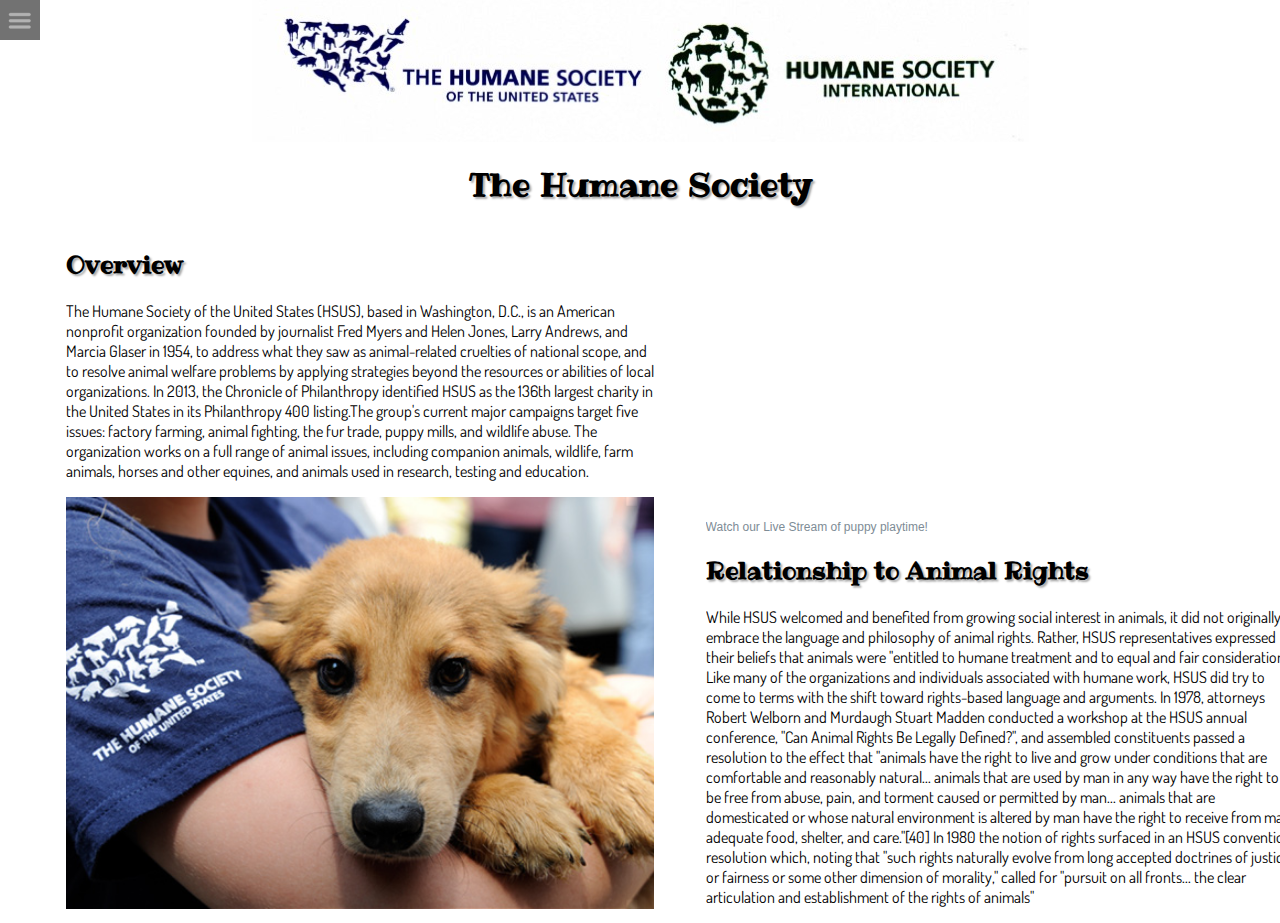
<file: index.html>
<!DOCTYPE html>
<html>
<head>
    <link rel="stylesheet" type="text/css" href="css/normalize.css">
    <link rel="stylesheet" type="text/css" href="css/styles.css">
    <link href='https://fonts.googleapis.com/css?family=Ribeye|Dosis:500' rel='stylesheet' type='text/css'>
    <meta charset="UTF-8">
</head>
<body>
<nav><img src="img/menu.png" class="nav-toggle-btn">
<a href="#" class="nav-toggle-btn"></a>
  <ul>
      <li><a href="index.html">Home</a></li>
      <li><a href="about.html">About</a></li>
      <li><a href="gallery.html">Gallery</a></li>
      <li><a href="contact.html">Contact</a></li>
  </ul>
</nav>
</div>
<div class="content">
	<div id="banner">
		<img src="img/bannerlogo.png">
	</div>
 <h1 class="center">The Humane Society</h1>
<div class="container2">
	<div class="container1">
		<div class="col1">
			<!-- Column one start -->
			<h2>Overview</h2>
			<p>The Humane Society of the United States (HSUS), based in Washington, D.C., is an American nonprofit organization founded by journalist Fred Myers and Helen Jones, Larry Andrews, and Marcia Glaser in 1954, to address what they saw as animal-related cruelties of national scope, and to resolve animal welfare problems by applying strategies beyond the resources or abilities of local organizations. In 2013, the Chronicle of Philanthropy identified HSUS as the 136th largest charity in the United States in its Philanthropy 400 listing.The group's current major campaigns target five issues: factory farming, animal fighting, the fur trade, puppy mills, and wildlife abuse. The organization works on a full range of animal issues, including companion animals, wildlife, farm animals, horses and other equines, and animals used in research, testing and education.</p>	
			<img src = "img/saveanimals.jpg" width="600px">
		</div>
		<div class="col2">
			<!-- Column two start -->
			<!-- <h2>Column 2 Header</h2> -->
			<!-- <h3>Title</h3> -->
			<iframe class="caption" width="480" height="290" src="http://www.ustream.tv/embed/3981613?html5ui" allowfullscreen webkitallowfullscreen scrolling="no" frameborder="0" style="border: 0 none transparent;"></iframe>
			<div class="caption">Watch our Live Stream of puppy playtime!</div>

		<h2>Relationship to Animal Rights</h2>
			<p>While HSUS welcomed and benefited from growing social interest in animals, it did not originally embrace the language and philosophy of animal rights. Rather, HSUS representatives expressed their beliefs that animals were "entitled to humane treatment and to equal and fair consideration." Like many of the organizations and individuals associated with humane work, HSUS did try to come to terms with the shift toward rights-based language and arguments. In 1978, attorneys Robert Welborn and Murdaugh Stuart Madden conducted a workshop at the HSUS annual conference, "Can Animal Rights Be Legally Defined?", and assembled constituents passed a resolution to the effect that "animals have the right to live and grow under conditions that are comfortable and reasonably natural... animals that are used by man in any way have the right to be free from abuse, pain, and torment caused or permitted by man... animals that are domesticated or whose natural environment is altered by man have the right to receive from man adequate food, shelter, and care."[40] In 1980 the notion of rights surfaced in an HSUS convention resolution which, noting that "such rights naturally evolve from long accepted doctrines of justice or fairness or some other dimension of morality," called for "pursuit on all fronts... the clear articulation and establishment of the rights of animals"</p>
			<!-- Column two end -->
		</div>
	</div>
</div>
</div>
<script src="https://ajax.googleapis.com/ajax/libs/jquery/1.12.0/jquery.min.js"></script>
<script src="js/fancy.js"></script>
</body>
</html>
</file>
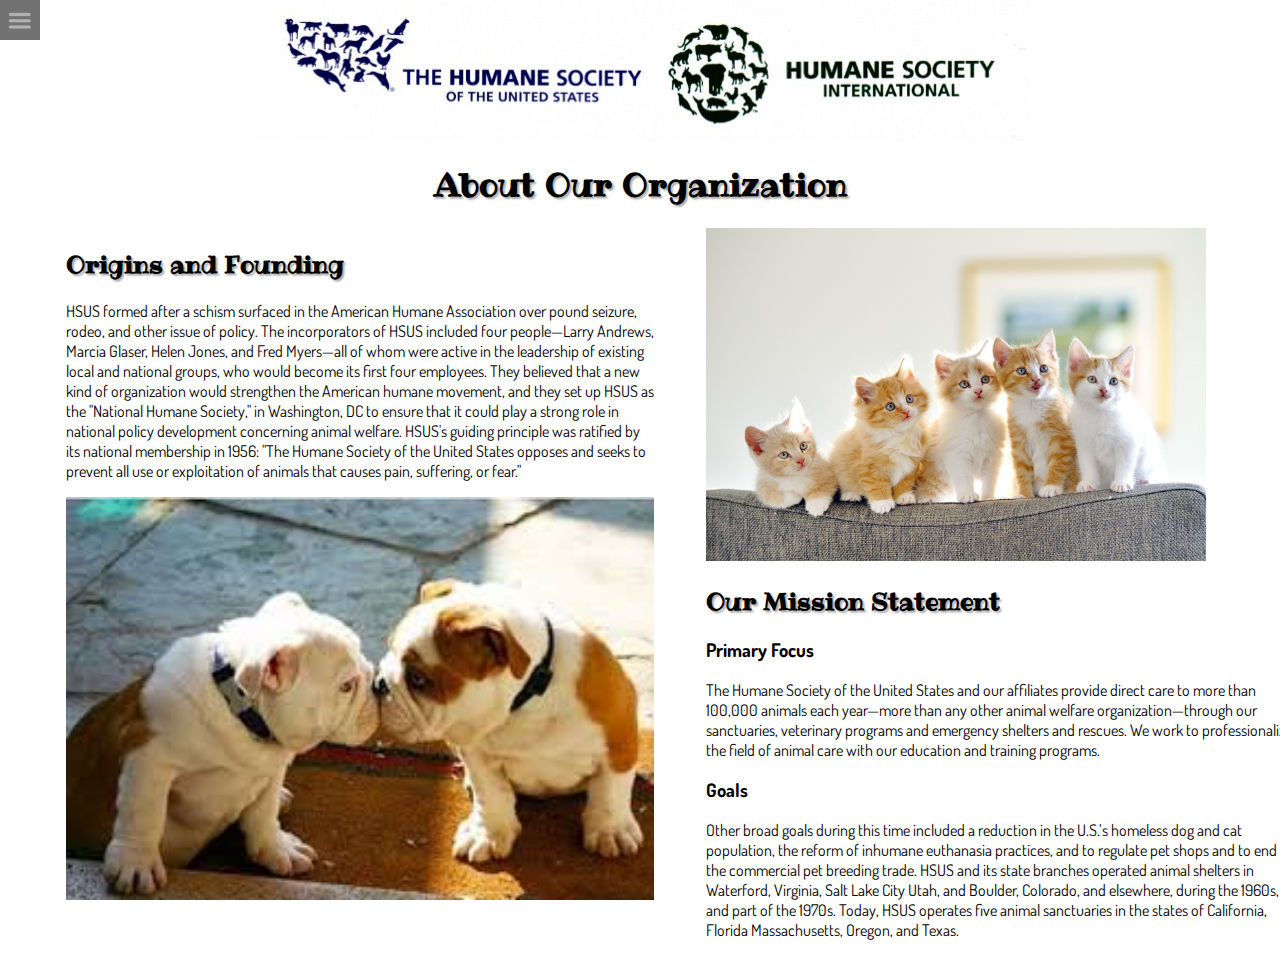
<file: about.html>
<!-- /!Making changes for Github -->
<!DOCTYPE html>
<html>
<head>
    <link rel="stylesheet" type="text/css" href="css/normalize.css">
    <link rel="stylesheet" type="text/css" href="css/styles.css">
    <link href='https://fonts.googleapis.com/css?family=Ribeye|Dosis:500' rel='stylesheet' type='text/css'>
    <meta charset="UTF-8">
</head>
<body>
<nav><img src="img/menu.png" class="nav-toggle-btn">
<a href="#" class="nav-toggle-btn" ></a>
  <ul>
      <li><a href="index.html">Home</a></li>
      <li><a href="about.html">About</a></li>
      <li><a href="gallery.html">Gallery</a></li>
      <li><a href="contact.html">Contact</a></li>
  </ul>
</nav>
</div>
<div class="content">
	<div id="banner">
		<img src="img/bannerlogo.png">
	</div>
<h1 class="center">About Our Organization</h1>
<div class="container2">
	<div class="container1">
		<div class="col1">
			<!-- Column one start -->
			<h2>Origins and Founding</h2>
			<p>HSUS formed after a schism surfaced in the American Humane Association over pound seizure, rodeo, and other issue of policy. The incorporators of HSUS included four people—Larry Andrews, Marcia Glaser, Helen Jones, and Fred Myers—all of whom were active in the leadership of existing local and national groups, who would become its first four employees. They believed that a new kind of organization would strengthen the American humane movement, and they set up HSUS as the "National Humane Society," in Washington, DC to ensure that it could play a strong role in national policy development concerning animal welfare. HSUS's guiding principle was ratified by its national membership in 1956: "The Humane Society of the United States opposes and seeks to prevent all use or exploitation of animals that causes pain, suffering, or fear."
			</p>		
		<!-- <h3>Title</h3> -->
			<!-- <p>Lorem ipsum dolor sit amet, consectetur adipisicing elit, sed do eiusmod
			tempor incididunt ut labore et dolore magna aliqua. Ut enim ad minim veniam,
			quis nostrud exercitation ullamco laboris nisi ut aliquip ex ea commodo
			consequat. Duis aute irure dolor in reprehenderit in voluptate velit esse
			cillum dolore eu fugiat nulla pariatur. Excepteur sint occaecat cupidatat non
			proident, sunt in culpa qui officia deserunt mollit anim id est laborum.</p> -->
			<img src = "img/kissingpups.jpeg" width="600px">
			<!-- Column one end -->
		</div>
		<div class="col2">
			<!-- Column two start -->
			<img src = "img/kitten.jpeg" width="500px">	
			<h2>Our Mission Statement</h2>
			<h3>Primary Focus</h3>
			<p>The Humane Society of the United States and our affiliates provide direct care to more than 100,000 animals each year—more than any other animal welfare organization—through our sanctuaries, veterinary programs and emergency shelters and rescues. We work to professionalize the field of animal care with our education and training programs.</p>		
		<h3>Goals</h3>
			<p>Other broad goals during this time included a reduction in the U.S.’s homeless dog and cat population, the reform of inhumane euthanasia practices, and to regulate pet shops and to end the commercial pet breeding trade. HSUS and its state branches operated animal shelters in Waterford, Virginia, Salt Lake City Utah, and Boulder, Colorado, and elsewhere, during the 1960s, and part of the 1970s. Today, HSUS operates five animal sanctuaries in the states of California, Florida Massachusetts, Oregon, and Texas.</p>
			<!-- Column two end -->
		</div>
	</div>
</div>
</div>
<script src="https://ajax.googleapis.com/ajax/libs/jquery/1.12.0/jquery.min.js"></script>
<script src="js/fancy.js"></script>
</body>
</html>
</file>
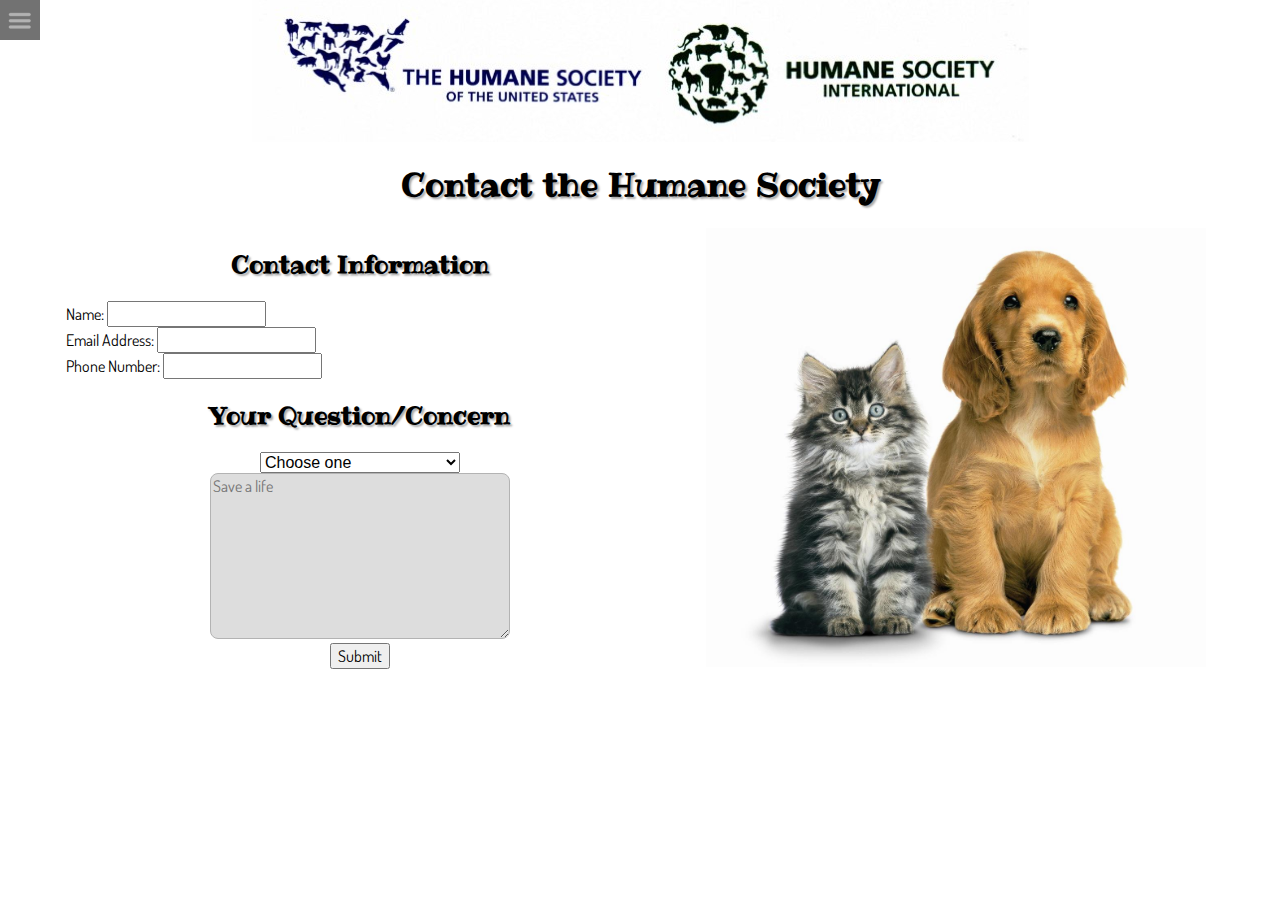
<file: contact.html>
<!DOCTYPE html>
<html>
<head>
    <link rel="stylesheet" type="text/css" href="css/normalize.css">
    <link rel="stylesheet" type="text/css" href="css/styles.css">
    <link href='https://fonts.googleapis.com/css?family=Ribeye|Dosis:500' rel='stylesheet' type='text/css'>
    <meta charset="UTF-8">
</head>
<body>
<nav><img src="img/menu.png" class="nav-toggle-btn">
<a href="#" class="nav-toggle-btn"></a>
  <ul>
      <li><a href="index.html">Home</a></li>
      <li><a href="about.html">About</a></li>
      <li><a href="gallery.html">Gallery</a></li>
      <li><a href="contact.html">Contact</a></li>
  </ul>
</nav>
</div>
<div class="content">
	<div id="banner">
		<img src="img/bannerlogo.png">
	</div>
	<h1 class="center">Contact the Humane Society</h1>
		<div class="container2">
			<div class="container1">
				<div class="col1">
		<h2 class="center">Contact Information</h2>
		<form action="contact page">
		 Name:          <input type="text" name="Name"><br>
		 Email Address: <input type="text" name="Email Address"><br>
		 Phone Number:  <input type="text" name="Phone Number"><br>
		</form>

		<h2 class="center"> Your Question/Concern</h2>
			<div class="center">
				<select name="subject">
					<option value>Choose one</option>
					<option value="Adopting">Adopting</option>
					<option value="Reporting">Reporting Animal Cruelty</option>
					<option value="Membership">Becoming a Member</option>
					<option value="Employment">Employment</option>
					<option value="Comment">General</option>
				</select>	
				<form class="center" action="contact page">
					<textarea type="text" id="firstname" placeholder="Save a life" class="imagebox" name="question" cols="50" rows="8"></textarea><br>
		 			<input type="submit" value="Submit"> 			
				</form>
			</div>
		</div>
		<div class="col2">
			<!-- Column two start -->
			<img src = "img/Cat_and_Dog.jpg" width="500px">
			<!-- Column two end -->
		</div>
	</div>
</div>
<script src="https://ajax.googleapis.com/ajax/libs/jquery/1.12.0/jquery.min.js"></script>
<script src="js/fancy.js"></script>
</body>
</html>
</file>
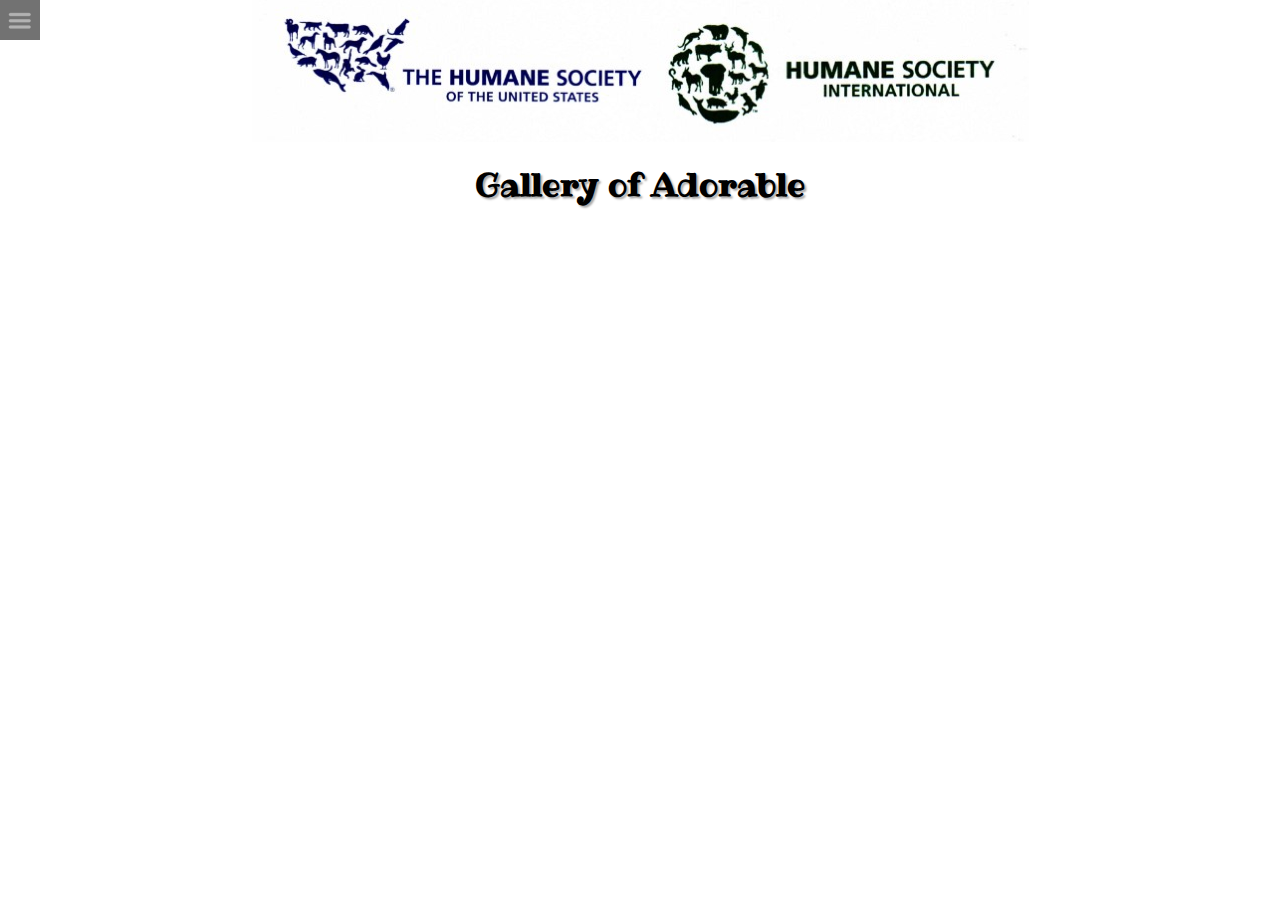
<file: gallery.html>
<!DOCTYPE html>
<html>
<head>
    <link rel="stylesheet" type="text/css" href="css/normalize.css">
    <link rel="stylesheet" type="text/css" href="css/styles.css">
    <link href='https://fonts.googleapis.com/css?family=Ribeye|Dosis:500' rel='stylesheet' type='text/css'>
    <meta charset="UTF-8">
</head>
<body>
<nav><img src="img/menu.png" class="nav-toggle-btn">
<a href="#" class="nav-toggle-btn"></a>
  <ul>
      <li><a href="index.html">Home</a></li>
      <li><a href="about.html">About</a></li>
      <li><a href="gallery.html">Gallery</a></li>
      <li><a href="contact.html">Contact</a></li>
  </ul>
</nav>
<div class="content">
  <div id="banner">
    <img src="img/bannerlogo.png">
  </div>
  <h1 class="center">Gallery of Adorable</h1>
	<div class="container2">
      <div class="container1">
  		<div class="col1">
    		<iframe width="500" height="281" align="middle" src="https://www.youtube.com/embed/4RGHy-jYf3o?rel=0" frameborder="0" allowfullscreen></iframe>
        <p></p>
        <iframe width="500" height="281" align="middle" src="https://www.youtube.com/embed/NoA2ilh-A0U?rel=0" frameborder="0" allowfullscreen></iframe>
  		</div>
      <div class="col2">
        <iframe width="500" height="281" align="middle" src="https://www.youtube.com/embed/vV0_jY7tab0?rel=0" frameborder="0" allowfullscreen></iframe>
        <p></p>
        <iframe width="500" height="281" align="middle" src="https://www.youtube.com/embed/6qcbC8XLUbI?rel=0" frameborder="0" allowfullscreen></iframe>
      </div>
 	 	</div>
  	</div>
    </div>
</div>  
<script src="https://ajax.googleapis.com/ajax/libs/jquery/1.12.0/jquery.min.js"></script>
<script src="js/fancy.js"></script>
</body>
</html>
</file>
<file: css/styles.css>
* {
  box-sizing: border-box;
}

.caption {
    display: block;
    padding-top: 2px;
    font-size: 12px;
    color: #7E8C96;

}

#banner img {
    border: none;
    margin: 0 auto;
    display: block;
}

.imagebox {
    border: 1px solid #b3b3b3;
    background: #dddddd;
    width: 300px;
    border-radius: 8px;
}

.center {
    text-align: center;
}
/*MH added content class so it can push when nav bar open*/
.content {
    transition: transform 0.4s ease;
}

.active-nav .content {
    transform: translate3d(200px, 0, 0);
}
/*MH columns*/
.container2 {
    margin-left:20px;
    clear:left;
    float:left;
    width:100%;
    overflow:hidden;
}
.container1 {
    margin-left:20px;
    float:left;
    width:100%;
    position:relative;
    right:50%;
}

.col1 {
    float:left;
    width:46%;
    position:relative;
    left:52%;
    overflow:hidden;
}

.col2 {
    float:left;
    width:46%;
    position:relative;
    left:56%;
    overflow:hidden;
}

/* insert image gallery*/
.align-to-grid,
.col {
  padding-left: 16px;
  padding-right: 16px;
}

/*MH added position: relative to get it to move with bar*/
.col {
  width: 50%;
  float: left;
  position: relative;
}

body {
    font-family: Open Sans, Arial, sans-serif;
    overflow-x: hidden;
}

nav {
    position: fixed;
    z-index: 1000;
    top: 0;
    bottom: 0;
    width: 150px;
    background-color: #666;
    transform: translate3d(-150px, 0, 0);
    transition: transform 0.4s ease;
}

.active-nav nav {
    transform: translate3d(0, 0, 0);
}

nav ul {
    list-style: none;
}

nav ul li a {
    text-decoration: none;
    display: block;
    text-align: center;
    color: #fff;
    padding: 10px 0;
    }
            
.nav-toggle-btn {
    display: block;
    position: absolute;
    left: 150px;
    width: 40px;
    height: 40px;
    background-color: #666;
    opacity: 0.5;
}

h1, h2 {
    font-family: "Ribeye";
    text-shadow: 2px 2px 2px #aaa;
}

p, form, li, h3 {
    font-family: "Dosis";
}

@media screen and (max-width: 600px) {
  .col {
    float: none;
    width: auto;
  }
}
</file>
